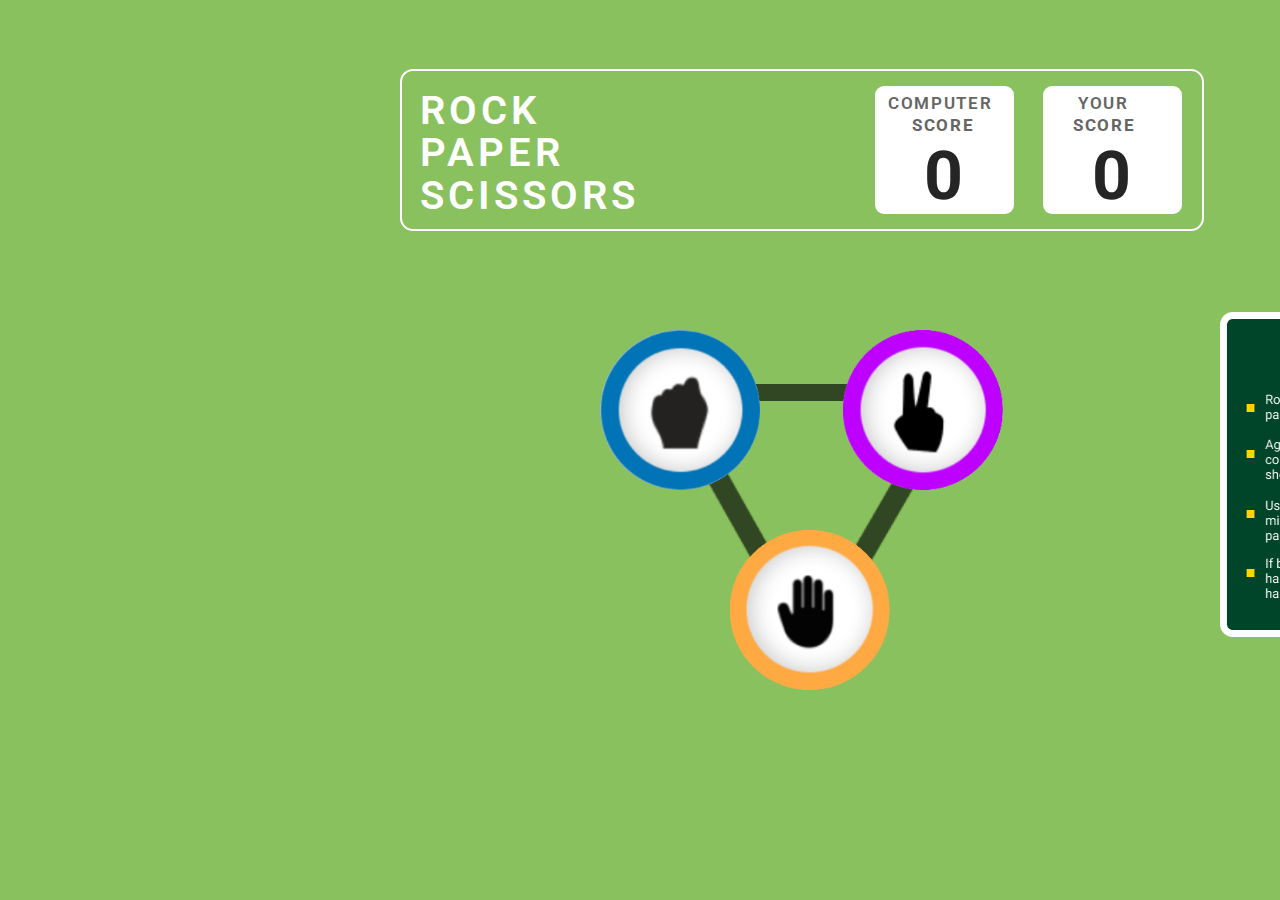
<file: index.html>
<!DOCTYPE html>
        <meta charset="UTF-8">
        <meta name="viewport" content="width=device-width, initial-scale=1.0">
        <title>Rock Paper Scissor Game</title>
        <link rel="preconnect" href="https://fonts.googleapis.com" />
        <link rel="preconnect" href="https://fonts.gstatic.com" crossorigin />
        <link
            href="https://fonts.googleapis.com/css2?family=Abril+Fatface&family=DM+Sans:opsz,wght@9..40,400;9..40,700&family=Inter:wght@400;700&family=Merriweather+Sans:wght@400;502;800&family=Outfit:wght@400;700&family=Poppins:wght@300&family=Roboto:wght@100;300;400;500;700&family=Urbanist:ital@0;1&family=Work+Sans:wght@400;504;801&display=swap"
            rel="stylesheet"
        />
        <link rel="stylesheet" href="./style.css" class="rel" />
    </head>
    <body>
        <div class="score">
            <div class="game-rock-title">ROCK</div>
            <br />
            <div class="game-paper-title">PAPER</div>
            <br />
            <div class="game-scissors-title">SCISSORS</div>
            <div class="c-score">
                <div class="c-score-title">COMPUTER</div>
                <div class="cs-score-title">SCORE</div>
                <div id="cs_score" class="cs_score">0</div>
            </div>
            <div class="y-score">
                <div class="y-score-title">YOUR</div>
                <div class="ys-score-title">SCORE</div>
                <div id="ys_score" class="ys_score">0</div>
            </div>
        </div>
        <div class="playarea" id="playarea">
            <img onclick="play('rock')" class="rock_circle" src="./assets/rock.png" />
            <img class="line1" src="./assets/Line 1.png" alt="" />
            <img
                onclick="play('scissors')"
                class="scissors_circle"
                src="./assets/scissors.png"
            />
            <img class="line2" src="./assets/Line 2.png" alt="" />
            <img onclick="play('paper')" class="paper_circle" src="./assets/paper.png" />
            <img class="line3" src="./assets/Line 3.png" alt="" />
        </div>

        <div id="win-area">
            <div class="user_result">YOU PICKED</div>
            <img id="win-circle" src="./assets/wincircle.png" width="190" height="190" />
            <img id="user-rock-win" src="./assets/rock.png" width="160" height="160" />
            <img id="user-paper-win" src="./assets/paper.png" width="160" height="160" />
            <img
                id="user-scissor-win"
                src="./assets/scissors.png"
                width="160"
                height="160"
            />
            <div class="cpu_result">PC PICKED</div>
            <img id="cpu-rock-win" src="./assets/rock.png" width="160" height="160" />
            <img id="cpu-paper-win" src="./assets/paper.png" width="160" height="160" />
            <img
                id="cpu-scissor-win"
                src="./assets/scissors.png"
                width="160"
                height="160"
            />
            <div class="title-won">YOU WIN</div>
            <div class="title-against">AGAINST PC</div>
            <button id="play-again-button" onclick="gamepage()">
                PLAY AGAIN
            </button>
        </div>
        <div id="lost-area">
            <div class="user_result">YOU PICKED</div>
            <img
                id="lost-circle"
                src="./assets/wincircle.png"
                width="190"
                height="190"
            />
            <img id="user-rock-lost" src="./assets/rock.png" width="160" height="160" />
            <img
                id="user-paper-lost"
                src="./assets/paper.png"
                width="160"
                height="160"
            />
            <img
                id="user-scissor-lost"
                src="./assets/scissors.png"
                width="160"
                height="160"
            />
            <div class="cpu_result">PC PICKED</div>
            <img id="cpu-rock-lost" src="./assets/rock.png" width="160" height="160" />
            <img id="cpu-paper-lost" src="./assets/paper.png" width="160" height="160" />
            <img
                id="cpu-scissor-lost"
                src="./assets/scissors.png"
                width="160"
                height="160"
            />
            <div class="title-won">YOU LOST</div>
            <div class="title-against">AGAINST PC</div>
            <button id="play-again-button" onclick="gamepage()">
                PLAY AGAIN
            </button>
        </div>
        <div id="tie-area">
            <div class="user_result">YOU PICKED</div>
            <img id="user-rock-tie" src="./assets/rock.png" width="160" height="160" />
            <img id="user-paper-tie" src="./assets/paper.png" width="160" height="160" />
            <img
                id="user-scissor-tie"
                src="./assets/scissors.png"
                width="160"
                height="160"
            />
            <div class="cpu_result">PC PICKED</div>
            <img id="cpu-rock-tie" src="./assets/rock.png" width="160" height="160" />
            <img id="cpu-paper-tie" src="./assets/paper.png" width="160" height="160" />
            <img
                id="cpu-scissor-tie"
                src="./assets/scissors.png"
                width="160"
                height="160"
            />
            <div class="title-won">TIE UP</div>
            <button id="play-again-button" onclick="gamepage()">REPLAY</button>
        </div>
        <button id="rules-button">RULES</button>
        <div id="rules-popup">
            <img class="Game_Rules" src="./assets/rules.png" alt="" />
            <span class="close-button">&times;</span>
        </div>
        <button id="next-button" onclick="opennewpage()">NEXT</button>

        <script src="script.js"></script>
    </body>
</html>
</file>
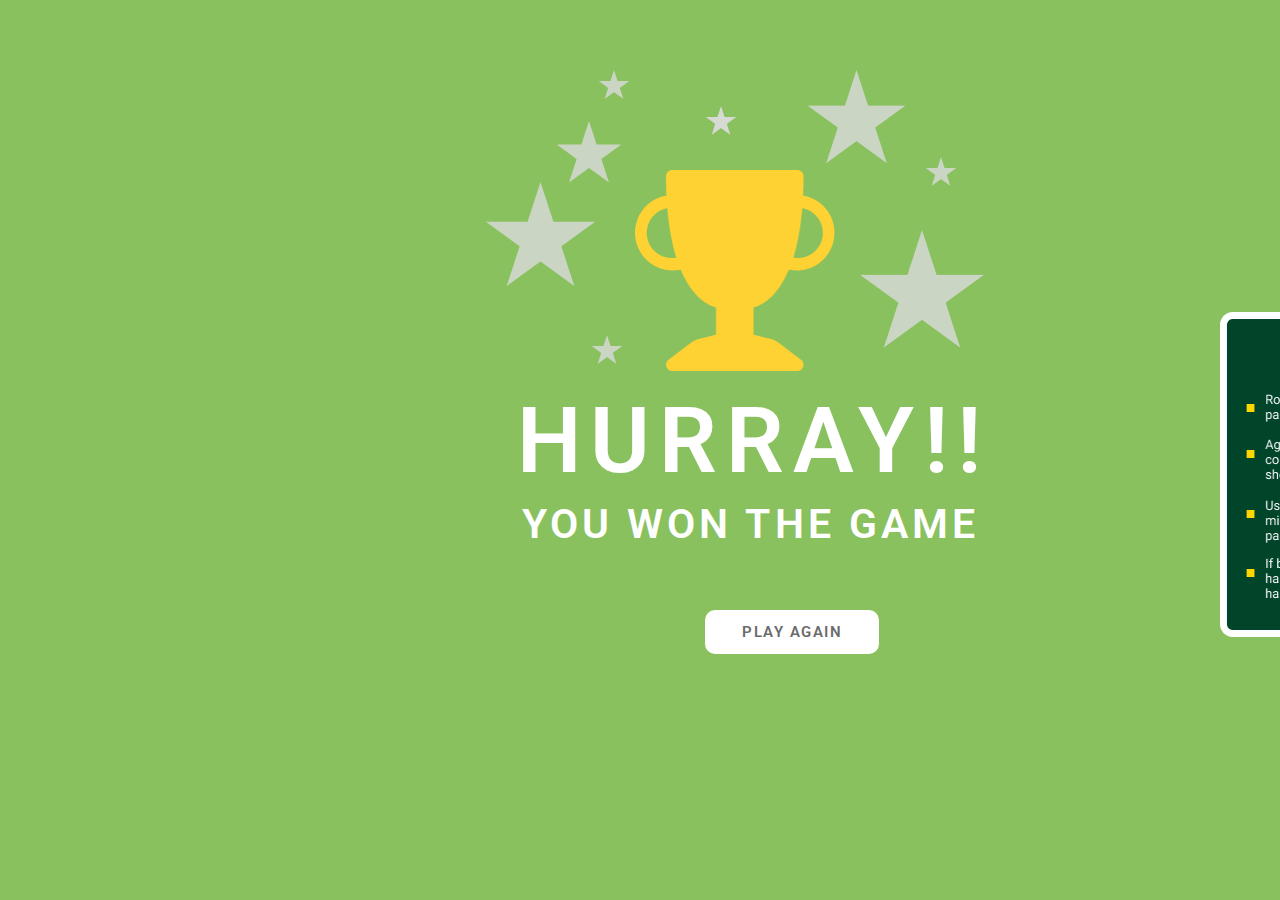
<file: winner.html>
<!DOCTYPE html>
<html>
    <head>
        <title>Rock Paper Scissor Game</title>
        <meta charset="UTF-8" />
        <meta name="viewport" content="width=device-width, initial-scale=1.0" />
        <link rel="preconnect" href="https://fonts.googleapis.com" />
        <link rel="preconnect" href="https://fonts.gstatic.com" crossorigin />
        <link
            href="https://fonts.googleapis.com/css2?family=Abril+Fatface&family=DM+Sans:opsz,wght@9..40,400;9..40,700&family=Inter:wght@400;700&family=Merriweather+Sans:wght@400;502;800&family=Outfit:wght@400;700&family=Poppins:wght@300&family=Roboto:wght@100;300;400;500;700&family=Urbanist:ital@0;1&family=Work+Sans:wght@400;504;801&display=swap"
            rel="stylesheet"
        />
        <link rel="stylesheet" href="./style.css" class="rel" />
    </head>
    <body>
        <div class="winner-page">
            <img class="stars" src="./assets/stars.png" alt="stars" />
            <img class="trophy" src="./assets/trophy.png" alt="trophy" />
            <div class="hurray">HURRAY!!</div>
            <div class="won">YOU WON THE GAME</div>
            <button id="rules-button">RULES</button>
            <div id="rules-popup">
                <img
                    class="Game_Rules"
                    src="./assets/rules.png"
                    alt="game rules"
                />
                <span class="close-button">&times;</span>
            </div>
            <button id="play-again-button" onclick="gamepage()">
                PLAY AGAIN
            </button>
        </div>
        <script>
            const rulesButton = document.getElementById("rules-button");
            const rulesPopup = document.getElementById("rules-popup");
            const closeButton = document.querySelector(".close-button");

            rulesButton.addEventListener("click", () => {
                rulesPopup.style.display = "block";
            });

            closeButton.addEventListener("click", () => {
                rulesPopup.style.display = "none";
            });
            function gamepage() {
                window.location.href = "index.html";
            }
        </script>
    </body>
</html>
</file>
<file: style.css>
* {
  padding : 0;
  margin: 0;
  /* box-sizing: border-box; */
  font-family: Roboto;
}
body{
  background-color:  #89C15E;
}
.score {
  position: absolute;
  display: flex;
  width: 800px;
  height: 158px;
  top: 69px;
  left: 400px;
  border: 2px solid white;
  border-radius: 13px;
}

.game-rock-title, .game-paper-title, .game-scissors-title {
  position: absolute;
  font-size: 40px;
  font-weight: 600;
  line-height: 47px;
  letter-spacing: 0.1em;
  text-align: left;
  color: white;
}

.game-rock-title {
  width: 135px;
  height: 37px;
  top: 16px;
  left: 18px;
}

.game-paper-title {
  width: 150px;
  height: 37px;
  top: 58px;
  left: 18px;
}

.game-scissors-title {
  width: 235px;
  height: 37px;
  top: 101px;
  left: 18px;
}

.c-score, .y-score {
  position: absolute;
  width: 139px;
  height: 128px;
  top: 15px;
  border-radius: 9px;
  background-color: white;
}

.c-score {
  left: 473px;
}

.y-score {
  left: 641px;
}

.c-score-title, .cs-score-title, .y-score-title, .ys-score-title {
  position: absolute;
  font-size: 17px;
  font-weight: 600;
  line-height: 20px;
  letter-spacing: 0.1em;
  text-align: left;
  color: #656565;
}

.c-score-title {
  width: 103px;
  height: 20px;
  top: 7px;
  left: 13px;
}

.cs-score-title, .ys-score-title {
  font-weight: 700;
  width: 61px;
  height: 16px;
  top: 29px;
}

.cs-score-title {
  left: 37px;
}

.y-score-title {
  width: 50px;
  height: 16px;
  top: 7px;
  left: 35px;
}

.ys-score-title {
  left: 30px;
}

.cs_score, .ys_score {
  position: absolute;
  width: 79px;
  height: 63px;
  top: 50px;
  left: 29px;
  font-size: 68px;
  font-weight: 700;
  line-height: 80px;
  text-align: center;
  color: #252525;
}

.line1, .line2, .line3 {
  position: absolute;
  z-index: -1;
}

.line1 {
  width: 152px;
  top: 454px;
  left: 800px;
}

.line2 {
  width: 95px;
  top: 498px;
  left: 937px;
}

.line3 {
  width: 95px;
  top: 521px;
  left: 787px;
}
.playarea {
  position: absolute;
  top: -70px;
  left: -90px;
}

.rock_circle, .scissors_circle, .paper_circle {
  position: absolute;
  width: 160px;
  height: 160px;
  top: 400px;
  cursor: pointer;
}

.rock_circle {
  left: 690px;
}

.scissors_circle {
  left: 933px;
}

.paper_circle {
  top: 600px;
  left: 820px;
}

.user_result {
  position: absolute;
  width: 130px;
  height: 16px;
  top: 330px;
  left: 505px;
  font-size: 17px;
  font-weight: 600;
  line-height: 20px;
  letter-spacing: 0.1em;
  text-align: left;
  color: white;
}

#win-circle, #lost-circle {
  position: absolute;
  width: 300px;
  height: 300px;
  top: 360px;
  border-radius: 50%;
  box-shadow: 0px 1px 62px 0px #00000021;
  z-index: -1;
}

#win-circle {
  left: 400px;
}

#lost-circle {
  left: 870px;
}
/* used shorthand css methods for repetitive elements */
#user-rock-win, #user-paper-win, #user-scissor-win,
#cpu-rock-win, #cpu-paper-win, #cpu-scissor-win,
#user-rock-lost, #user-paper-lost, #user-scissor-lost,
#cpu-rock-lost, #cpu-paper-lost, #cpu-scissor-lost,
#user-rock-tie, #user-paper-tie, #user-scissor-tie,
#cpu-rock-tie, #cpu-paper-tie, #cpu-scissor-tie {
  position: absolute;
  width: 190px;
  height: 190px;
  top: 415px;
  display: none;
}

#user-rock-win, #user-paper-win, #user-scissor-win,
#user-rock-lost, #user-paper-lost, #user-scissor-lost,
#user-rock-tie, #user-paper-tie, #user-scissor-tie {
  left: 462px;
}

#cpu-rock-win, #cpu-paper-win, #cpu-scissor-win,
#cpu-rock-lost, #cpu-paper-lost, #cpu-scissor-lost,
#cpu-rock-tie, #cpu-paper-tie, #cpu-scissor-tie {
  left: 924px;
}

.cpu_result, .user_result, .title-won{
  position: absolute;
  font-family: Roboto;
  font-weight: 600;
  line-height: 35px;
  letter-spacing: 0.1em;
  text-align: left;
  color: #FFFFFF;
  
}
.title-against{
  position: absolute;
  font-family: Roboto;
  font-weight: 600;
  line-height: 25px;
  letter-spacing: 0.1em;
  text-align: left;
  color: #FFFFFF;
  margin-top: 15px;
}
.cpu_result {
  width: 130px;
  height: 16px;
  top: 330px;
  left: 965px;
  font-size: 17px;
}

.title-won {
  width: 209px;
  height: 36px;
  top: 445px;
  left: 685px;
  font-size: 39px;
  text-align: center;
}

.title-against {
  width: 168px;
  height: 31px;
  top: 510px;
  left: 710px;
  font-size: 25px;
  text-align: center;
}

#play-again-button, #rules-button, #next-button {
  position: absolute;
  border-radius: 10px;
  border: 2px solid #FFFFFF;
  font-size: 21px;
  text-align: center;
  cursor: pointer;
}

#play-again-button {
  width: 174px;
  height: 44px;
  top: 565px;
  left: 708px;
  margin-left: 2.5rem;
  background: #FFFFFF;
  color: #6B6B6B;
  font-size: 15px;
}

#rules-button, #next-button {
  width: 119px;
  height: 40px;
  top: 650px;
  background-color: rgba(140, 196, 97, 1);
}

#rules-button {
  left: 1385px;
}

#next-button {
  left: 1200px;
  display: none;
}

#win-area, #lost-area, #tie-area {
  display: none;
}

.Game_Rules {
  position: absolute;
  width: 303px;
  height: 367px;
  left: 1220px;
  top: 270px;
}

.close-button {
  position: absolute;
  width: 55px;
  top: 275px;
  left: 1460px;
  font-size: 50px;
  border: 5px solid #FFFFFF;
  border-radius: 100%;
  background-color: red;
  text-align: center;
  cursor: pointer;
}


/* winner css */
.stars, .trophy, .hurray, .won, 
#rules-button, .Game_Rules, .close-button, 
#play-again-button {
  position: absolute;
}

.hurray, .won, #play-again-button {
  font-family: Roboto;
  font-weight: 600;
  line-height: 20px;
  letter-spacing: 0.1em;
  text-align: center;
  color: #FFFFFF;
}

.stars {
  width: 504px;
  height: 297px;
  top: 70px;
  left: 483px;
}

.trophy {
  width: 200.43px;
  height: 201px;
  top: 170px;
  left: 635px;
  color: #FFD233;
}

.hurray {
  font-size: 91px;
  line-height: 107px;
  width: 464px;
  height: 86px;
  top: 388px;
  left: 517px;
}

.won {
  font-size: 41px;
  line-height: 48px;
  width: 467px;
  height: 48px;
  top: 500px;
  left: 517px;
}

#rules-button {
  width: 119px;
  height: 40px;
  top: 650px;
  left: 1385px;
  border-radius: 10px;
  border: 2px solid #FFFFFF;
  font-size: 21px;
  line-height: 38px;
  background-color: rgba(140, 196, 97, 1);
  cursor: pointer;
}

.Game_Rules {
  width: 303px;
  height: 367px;
  left: 1220px;
  top: 270px;
}

.close-button {
  width: 55px;
  top: 275px;
  left: 1460px;
  font-size: 50px;
  border: 5px solid #FFFFFF;
  border-radius: 100%;
  background-color: red;
  text-align: center;
  cursor: pointer;
}

#play-again-button {
  width: 174px;
  height: 44px;
  top: 610px;
  left: 665px;
  border-radius: 10px;
  border: 2px solid #FFFFFF;
  background: #FFFFFF;
  font-size: 15px;
  line-height: 18px;
  color: #6B6B6B;
  cursor: pointer;
}
</file>
